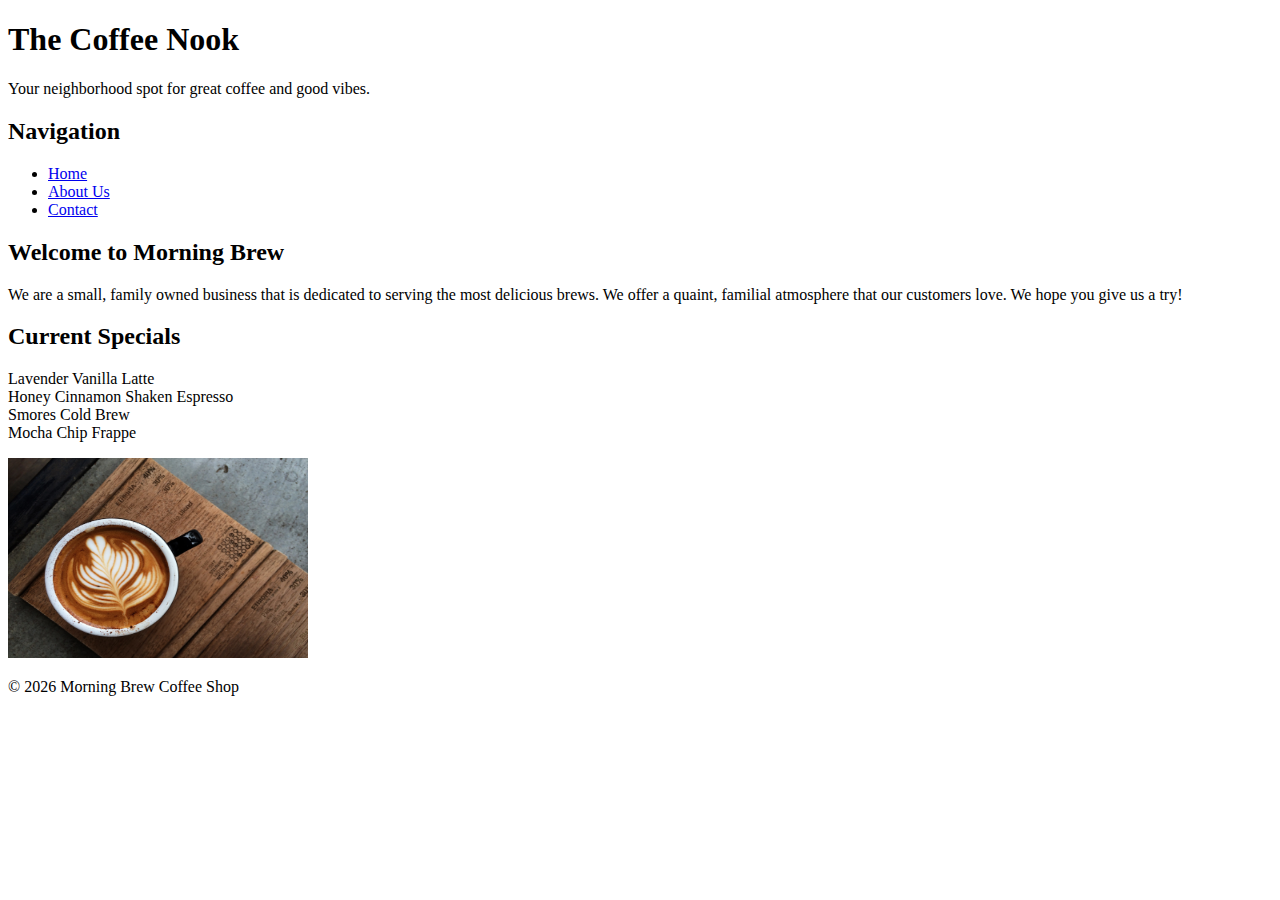
<file: index.html>
<!DOCTYPE html>
<html>
<head>
    <meta charset="UTF-8">
    <title>The Coffee Nook</title>
</head>
<header>
    <h1>The Coffee Nook</h1>
    <p>Your neighborhood spot for great coffee and good vibes.</p>
</header>
<nav>
    <h2>Navigation</h2>
    <ul>
        <li><a href="index.html">Home</a></li>
        <li><a href="about.html">About Us</a></li>
        <li><a href="contact.html">Contact</a></li>
    </ul>
</nav>
  <main>
    <section>
        <h2>Welcome to Morning Brew</h2>
            <p>
                We are a small, family owned business that is dedicated to serving the most delicious brews. We offer a quaint, familial atmosphere that our customers love. We hope you give us a try!
            </p>
        </section>

        <section>
            <h2>Current Specials</h2>
            <p>
                Lavender Vanilla Latte<br>
                Honey Cinnamon Shaken Espresso<br>
                Smores Cold Brew<br>
                Mocha Chip Frappe
            </p>
    <img 
            src="coffee.jpg" 
            alt="A cup of freshly brewed coffee on a table" 
            width="300" 
            height="200">
    </section>
    </main>
<footer>
    <p>&copy; 2026 Morning Brew Coffee Shop</p>
</footer>

</body>
</html>
</html>
</file>
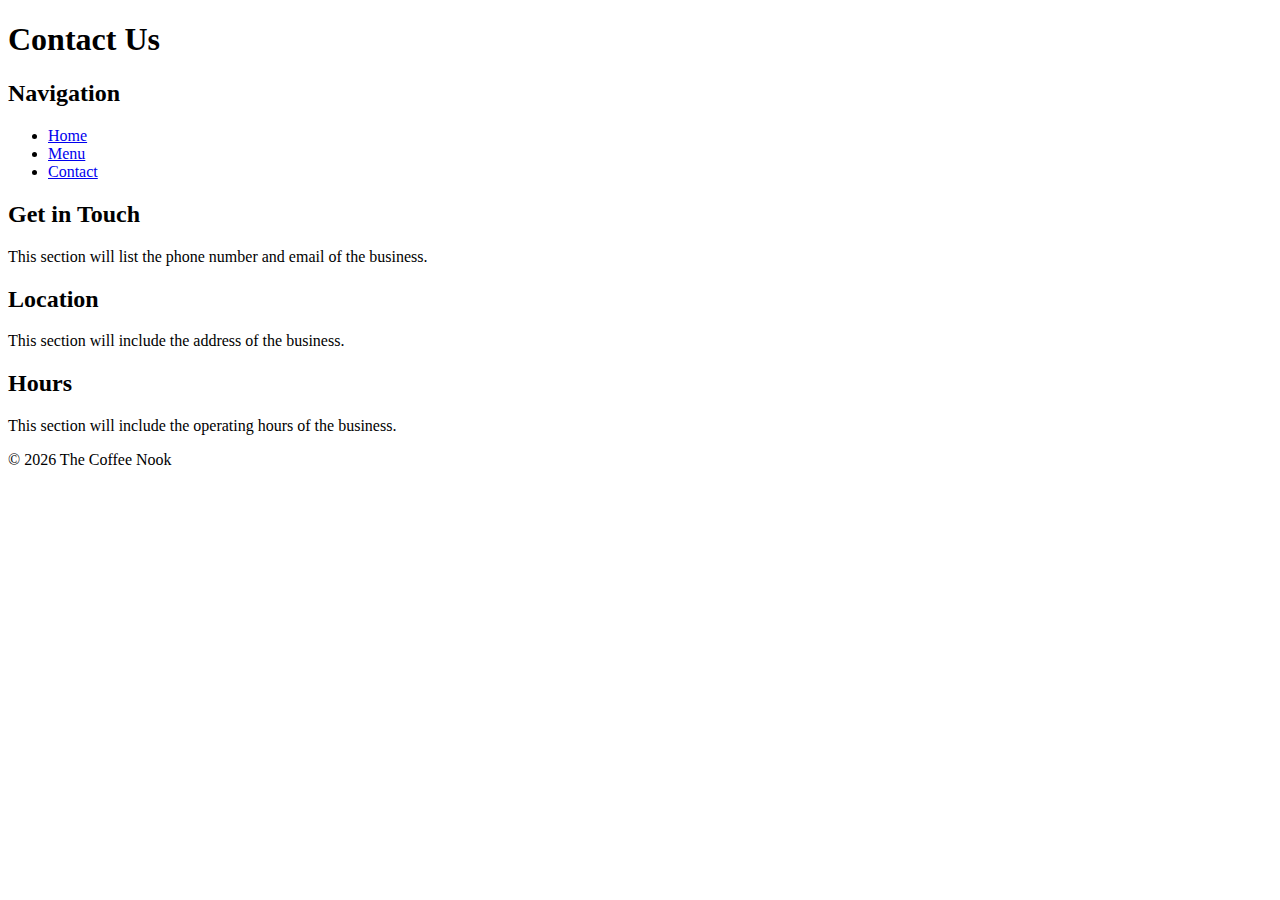
<file: contact.html>
<!DOCTYPE html>
<html>
<head>
    <meta charset="UTF-8">
    <title>Contact -The Coffee Nook</title>
</head>
<body>
    <header>
        <h1>Contact Us</h1>
    </header>

    <nav>
        <h2>Navigation</h2>
        <ul>
            <li><a href="index.html">Home</a></li>
            <li><a href="menu.html">Menu</a></li>
            <li><a href="contact.html">Contact</a></li>
        </ul>
    </nav>

    <main>
        <section>
            <h2>Get in Touch</h2>
            <p>
                This section will list the phone number and email of the business.
            </p>
        </section>

        <section>
            <h2>Location</h2>
            <p>
              This section will include the address of the business.
            </p>
        </section>

      <section>
            <h2>Hours</h2>
            <p>
                This section will include the operating hours of the business.
            </p>
        </section>
    </main>

    <footer>
        <p>&copy; 2026 The Coffee Nook</p>
    </footer>

</body>
</html>
</file>
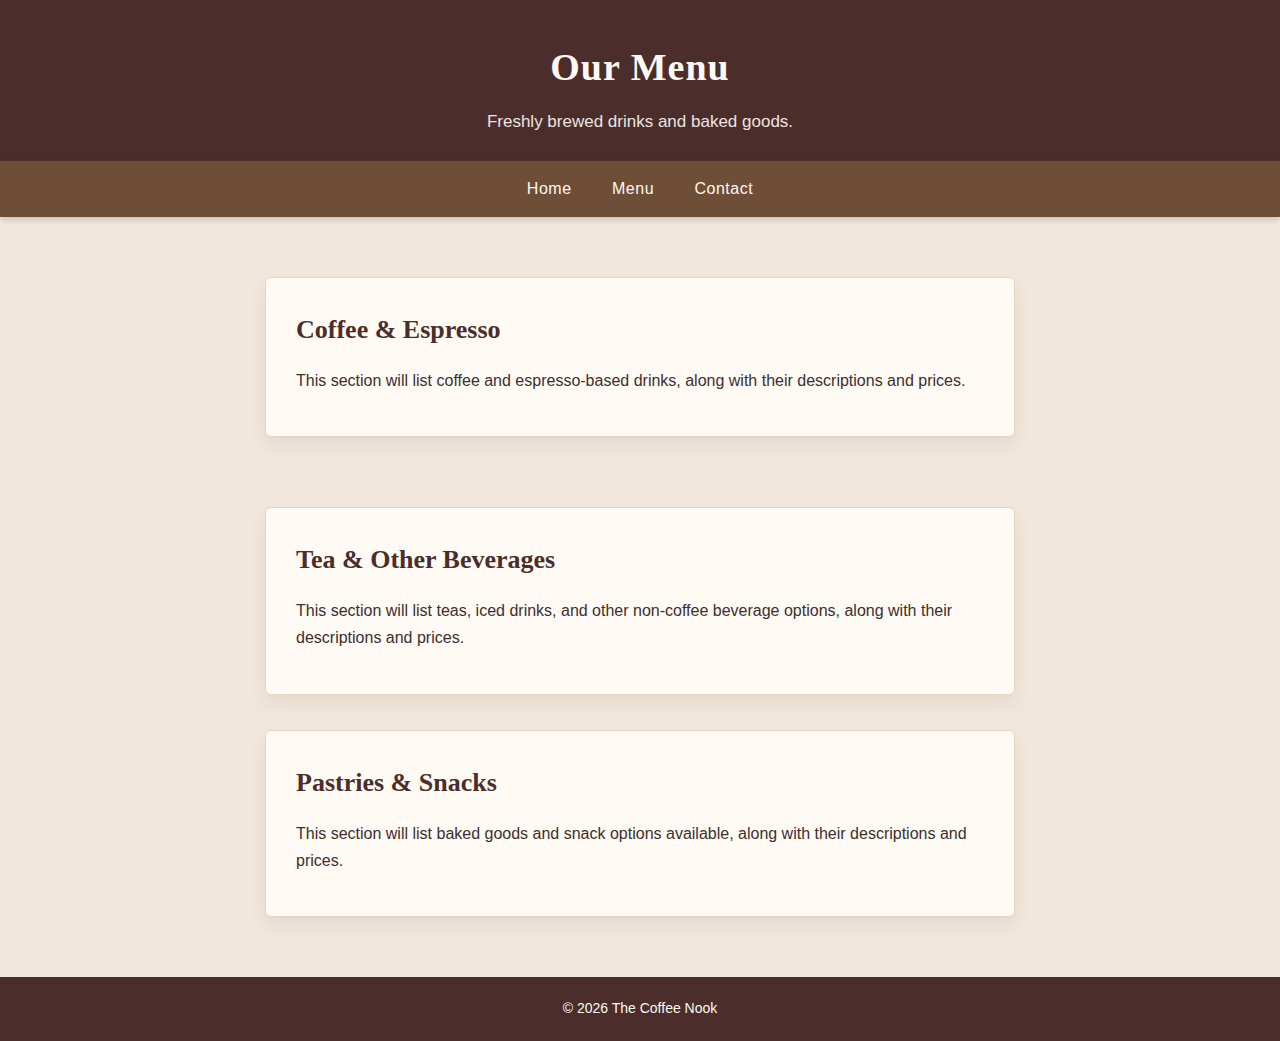
<file: menu.html>
<!DOCTYPE html>
<html>
<head>
    <meta charset="UTF-8">
    <title>Menu - The Coffee Nook</title>
    <link rel="stylesheet" href="style.css">
</head>
<body>

    <header>
        <h1>Our Menu</h1>
        <p>Freshly brewed drinks and baked goods.</p>
    </header>

    <nav>
        <h2>Navigation</h2>
        <ul>
            <li><a href="index.html">Home</a></li>
            <li><a href="menu.html">Menu</a></li>
            <li><a href="contact.html">Contact</a></li>
        </ul>
    </nav>

    <main>
        <section>
            <h2>Coffee & Espresso</h2>
            <p>
                This section will list coffee and espresso-based drinks, along with their descriptions and prices.
            </p>
        </section>

    
            </p>
        </section>

        <section>
            <h2>Tea & Other Beverages</h2>
            <p>
                This section will list teas, iced drinks, and other non-coffee
                beverage options, along with their descriptions and prices.
            </p>
        </section>


        <section>
            <h2>Pastries & Snacks</h2>
            <p>
                This section will list baked goods and snack options available, along with their descriptions and prices.
            </p>
        </section>
    </main>

    <footer>
        <p>&copy; 2026 The Coffee Nook</p>
    </footer>
</body>
</html>
</file>
<file: style.css>
/*Reset*/

* {
    margin: 0;
    padding: 0;
    box-sizing: border-box;
}

/*Body Styling*/

body {
    font-family: 'Lato', sans-serif;
    line-height: 1.7;
    background-color: #f1e7dc;
    color: #3b2f2f;
}

/*Sticky Top Bar*/

.top-bar {
    position: sticky;
    top: 0;
    z-index: 1000;
}

/*Header*/

header {
    background-color: #4b2e2b;
    color: #fdf8f3;
    text-align: center;
    padding: 35px 20px 25px 20px;
}

header h1 {
    font-family: 'Playfair Display', serif;
    font-size: 38px;
    letter-spacing: 1px;
    margin-bottom: 8px;
}

header p {
    font-weight: 300;
    font-size: 17px;
    opacity: 0.9;
}

/*Navigation*/

nav {
    background-color: #6f4e37;
    padding: 14px 0;
    text-align: center;
    box-shadow: 0 3px 6px rgba(0, 0, 0, 0.15);
}

nav h2 {
    display: none;
}

nav ul {
    list-style: none;
}

nav ul li {
    display: inline;
    margin: 0 18px;
}

nav ul li a {
    text-decoration: none;
    color: #fdf8f3;
    font-weight: 500;
    letter-spacing: 0.5px;
    transition: all 0.3s ease;
}

nav ul li a:hover {
    color: #f4c27a;
}

/*Main Content Spacing*/

main {
    display: flex;
    flex-direction: column;
    align-items: center;
    padding: 60px 20px; /* Top & bottom spacing around all sections */
    gap: 35px; /* Consistent spacing between sections */
}

section {
    background-color: #fffaf4;
    width: 100%;
    max-width: 750px;
    padding: 30px;
    border-radius: 6px;
    box-shadow: 0 8px 18px rgba(75, 46, 43, 0.08);
    border: 1px solid #e6d5c3;
}

/* Section headings & paragraphs */
section h2 {
    font-family: 'Playfair Display', serif;
    font-size: 26px;
    margin-bottom: 15px;
    color: #4b2e2b;
}

section p {
    font-size: 16px;
    margin-bottom: 12px;
}

/*Images*/

img {
    margin-top: 15px;
    border-radius: 6px;
    max-width: 100%;
    height: auto;
}

/*Footer*/

footer {
    background-color: #4b2e2b;
    color: #fdf8f3;
    text-align: center;
    padding: 20px;
    font-size: 14px;
}
</file>
